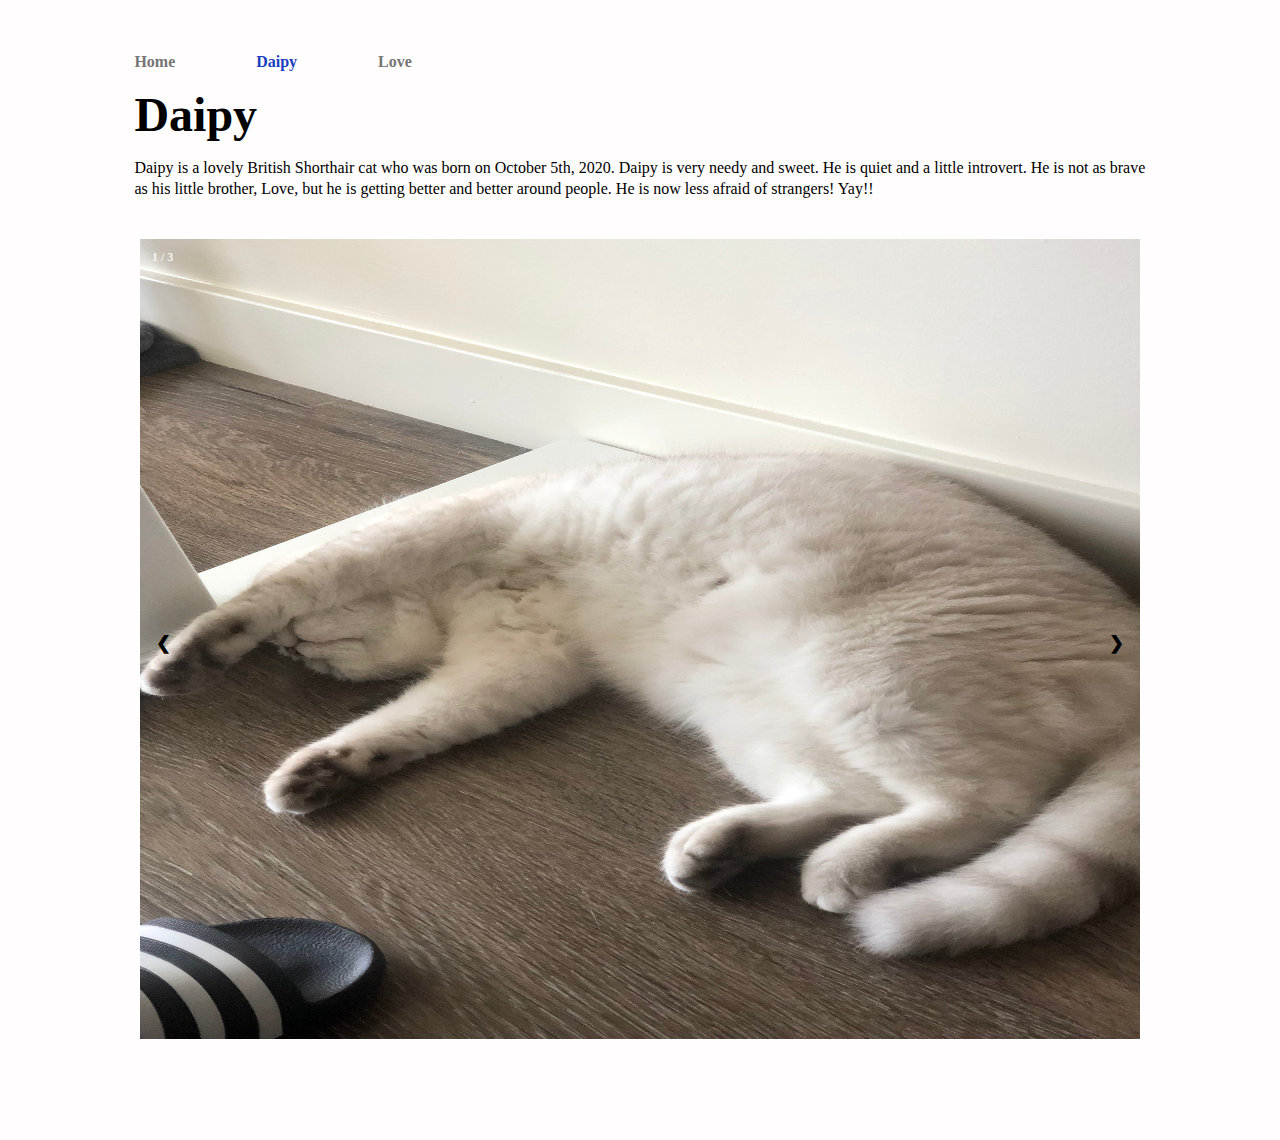
<file: daipyDetail.html>
<!DOCTYPE html>

<html lang="en">
<head>
  <meta charset="utf-8">
  <meta name="author" content="Angie Li">
  <meta name="description" content="A display of Daipy">
  <meta name="viewport" content="width=device-width, initial-scale=1, shrink-to-fit=no">
  <link rel="icon" 
  type="image/png" 
  href="assets/Favicon.png">
  <link rel="stylesheet" href="css/style.css" />
  <title>Daipy</title>
</head>
<body>
  <section class="container">
    <nav>
        <ul>
            <li>
                <a href="index.html">Home</a>
            </li>
            <li>
                <a class="selectedNav" href="daipyDetail.html">Daipy</a>
            </li>
            <li>
                <a href="loveDetail.html">Love</a>
            </li>
        </ul>
    </nav>
    <section class="text-container">
      <h1>Daipy</h1>
      <p>
        Daipy is a lovely British Shorthair cat who was born on October 5th, 2020. Daipy is very needy and sweet. He is quiet and a little introvert. He is not as brave as his little brother, Love, but he is getting better and better around people. He is now less afraid of strangers! Yay!!
      </p>
      </section>
    <section class="slideshow-container">
  
      <section class="mySlides fade">
        <section class="numbertext">1 / 3</section>
        <img src="assets/daipy1.jpeg" alt="An image of Daipy sleeping">
      </section>
  
      <section class="mySlides fade">
        <section class="numbertext">2 / 3</section>
        <img src="assets/daipy2.jpeg" alt="An image of Daipy sleeping on a slipper">
      </section>
  
      <section class="mySlides fade">
        <section class="numbertext">3 / 3</section>
        <img src="assets/daipy3.JPG" alt="An image of Daipy's face">
      </section>
  
      <a class="prev" onclick="plusSlides(-1)">❮</a>
      <a class="next" onclick="plusSlides(1)">❯</a>
  
    </section>

  </section>
  
  <script src="js/slideShow.js"></script>

</body>
</html>
</file>
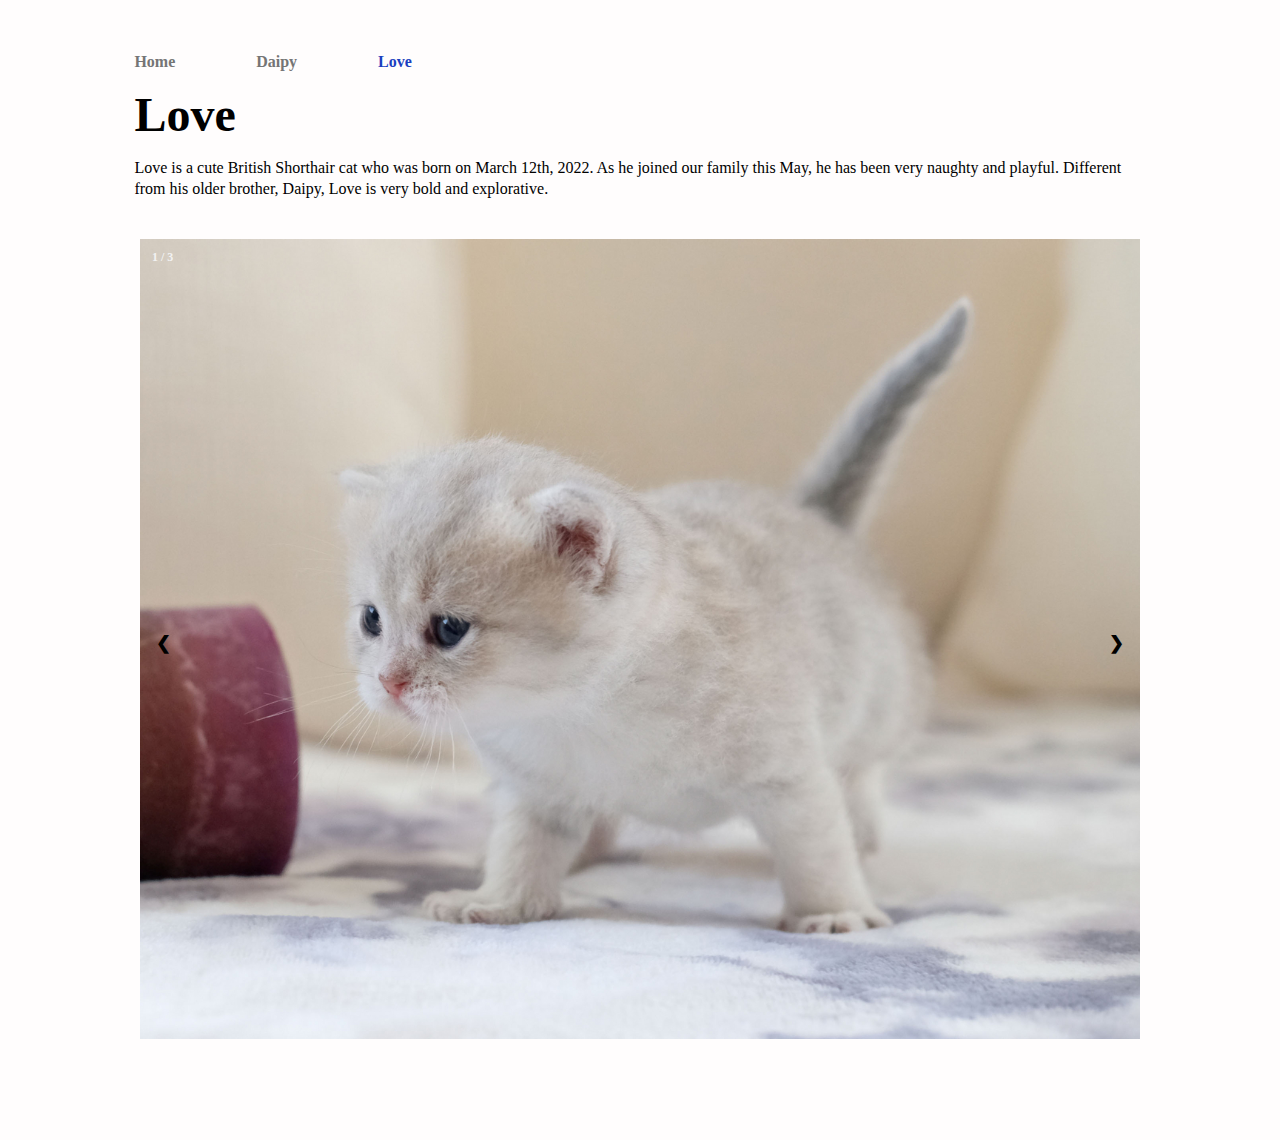
<file: loveDetail.html>
<!DOCTYPE html>
<html lang="en">
<head>
  <meta charset="utf-8">
    <meta name="author" content="Angie Li">
    <meta name="description" content="A display of Love">
  <meta name="viewport" content="width=device-width, initial-scale=1, shrink-to-fit=no">
  <link rel="icon" 
  type="image/png" 
  href="assets/Favicon.png">
  <link rel="stylesheet" href="css/style.css" />
  <title>Daipy</title>
</head>
<body>
  <section class="container">
    <nav>
        <ul>
            <li>
                <a href="index.html">Home</a>
            </li>
            <li>
                <a href="daipyDetail.html">Daipy</a>
            </li>
            <li>
                <a class="selectedNav" href="loveDetail.html">Love</a>
            </li>
        </ul>
    </nav>
    <section class="text-container">
      <h1>Love</h1>
      <p>
        Love is a cute British Shorthair cat who was born on March 12th, 2022. As he joined our family this May, he has been very naughty and playful. Different from his older brother, Daipy, Love is very bold and explorative. 
      </p>
      </section>
    <section class="slideshow-container">
  
      <section class="mySlides fade">
        <section class="numbertext">1 / 3</section>
        <img src="assets/love1.jpeg" alt="An image of Love standing">
      </section>
  
      <section class="mySlides fade">
        <section class="numbertext">2 / 3</section>
        <img src="assets/love2.jpeg" alt="An image of Love sitting">
      </section>
  
      <section class="mySlides fade">
        <section class="numbertext">3 / 3</section>
        <img src="assets/love3.jpeg" alt="An image of Love playing">
      </section>
  
      <a class="prev" onclick="plusSlides(-1)">❮</a>
      <a class="next" onclick="plusSlides(1)">❯</a>
  
    </section>
      
  </section>

  <script src="js/slideShow.js"></script>

</body>
</html>
</file>
<file: css/style.css>
/* default view */

* {box-sizing: border-box}

body {
  font-family: 'Playfair Display';
  font-style: normal;
  font-weight: 700;
  font-size: 16px;
  line-height: 16px;
  background-color: #FFFDFD;
}

.caption {
  font-style: normal;
  font-size: 12px;
  text-align: center;
  line-height: 12px;
  font-weight: 400;
}

.text-container > p {
  font-weight: 400;
  margin-bottom: 4%;
  line-height: 21px;
}

.mySlides {display: none}

.text-container h1 {
  font-size: 48px;
}

footer {
  margin-top: 16%;
}

button {
  background: none;
  color: inherit;
  border: none;
  padding: 0;
  font: inherit;
  outline: inherit;
  color: #1A3FC0;
  font-size: 16px;
  line-height: 24px;
}

.container {
  margin: 8% 4% 0% 4%;
}

nav > ul {
  display: flex;
  gap: 8%;
  list-style-type: none;
  margin: 0;
  padding: 0;
}

li > a {
  text-decoration: none;
  color: #757575;
}

.selectedNav {
  color: #1A3FC0;
}

.title {
  font-size: 32px;
  line-height: 48px;
  margin-top: -12px;
  margin-right: 8%
}

.lastWordTitle {
  color: #1A3FC0;
}

.lottie {
  height: 108px;
}

.logo {
margin-top: 40px;
margin-left: -60%;
}

.secondRowContainer {
display: flex;
flex-direction: column-reverse;
width: 100%;
justify-content: center;
}

img {
  vertical-align: middle;
  width: 100%;
  max-height: 800px;
}

.thirdRowContainer {
  position: sticky;
  margin:auto;
}

.catImagesContainer {
  display: flex;
  justify-content: space-around;
  flex-direction: column;
  gap: 1rem;
}
.catImage {
  position:relative;
}

.catImage:hover, .catImage:hover {
  transform: scale(0.9);
  transition: all .8s ease-in-out;
}

.midCircle {
  position: absolute;
  top: 30%;
  z-index: -1;
}

.circle {
  position: relative;
  left: -50%;
  top: 30%;
}

.fireContainer {
  top: 68rem;
  display: flex;
  left: 50%;
}

.fire {
  position: relative;
  margin: auto;
  margin-top: 4rem;
}

.rectangle {
  position: relative;
  justify-content: center;
  top: 2rem;
}

.compBg {
  width: 100%;
  height: 100%;
}

.compUI {
  display: flex;
  width: auto;
  justify-content: space-evenly;
}

.rectangle > img {
  position: absolute;
}

.rectangle > .daipy {
  position: absolute;
  top: 0.6rem;
  left: 17rem;
}

.rectangle > .love {
  position: absolute;
  top: 0.6rem;
  left: 48rem;
}

.rectangle > .vs {
  position: absolute;
  left: 35rem;
}

/* Slideshow container */
.slideshow-container {
  max-width: 1000px;
  position: relative;
  margin: auto;
}

/* Next & previous buttons */
.prev, .next {
  cursor: pointer;
  position: absolute;
  top: 50%;
  width: auto;
  padding: 16px;
  margin-top: -22px;
  color: black;
  font-weight: bold;
  font-size: 18px;
  transition: 0.6s ease;
  border-radius: 0 3px 3px 0;
  user-select: none;
}

/* Position the "next button" to the right */
.next {
  right: 0;
  border-radius: 3px 0 0 3px;
}

/* On hover, add a black background color with a little bit see-through */
.prev:hover, .next:hover {
  background-color: rgba(0,0,0,0.8);
  color: white;
}

/* Caption text */
.text {
  color: #f2f2f2;
  font-size: 15px;
  padding: 8px 12px;
  position: absolute;
  bottom: 8px;
  width: 100%;
  text-align: center;
}

/* Number text (1/3 etc) */
.numbertext {
  color: #f2f2f2;
  font-size: 12px;
  padding: 8px 12px;
  position: absolute;
  top: 0;
}

/* The dots/bullets/indicators */
.dot {
  cursor: pointer;
  height: 15px;
  width: 15px;
  margin: 0 2px;
  background-color: #bbb;
  border-radius: 50%;
  display: inline-block;
  transition: background-color 0.6s ease;
}

.active, .dot:hover {
  background-color: #717171;
}

/* Fading animation */
.fade {
  animation-name: fade;
  animation-duration: 1.5s;
}

@keyframes fade {
  from {opacity: .4} 
  to {opacity: 1}
}

@media (min-width: 598px) {
  .container {
    margin: 8% 4% 20% 4%;
  }

  .secondRowContainer {
    display: flex;
    flex-direction: row;
    gap: 10rem;
    justify-content: space-between;
  }

  .title {
    font-size: 56px;
    line-height: 64px;
    margin-top: 0px;
    margin-left: 0%;
    width: 56%;
  }

  .logo {
    margin-top: 70px;
  }

  .lottie {
    height: 200px;
  }

  footer {
    margin-top: -3%;
  }
}



@media (min-width: 768px) {
  .container {
    margin: 4% 10% 8% 10%;
  }

  .logo {
    margin-top: 40px;
  }

  .thirdRowContainer {
    position: sticky;
    margin:auto;
    margin-top: 3rem;
  }

  .catImagesContainer {
    display: flex;
    flex-direction: row;
    justify-content: space-around;
  }

  .midCircle {
    position: absolute;
    left: 50%;
    top: 2rem;
    z-index: -1;
  }

  .circle {
    position: relative;
    left: -50%;
  }

  footer {
    margin-top: 4%;
  }
}


@media (min-width: 1200px) {
  body {
    font-size: 16px;
    line-height: 21px;
  }

  .title {
    font-size: 80px;
    line-height: 128px;
    margin-top: 0px;
    margin-left: 0%;
    width: 60%;
  }

  .midCircle {
    position: absolute;
    top: 18%;
    z-index: -1;
  }

  .logo {
    margin-top: 70px;
  }

  .lottie {
    height: 300px;
  }

  footer {
    margin-top: 4%;
  }

}
</file>
